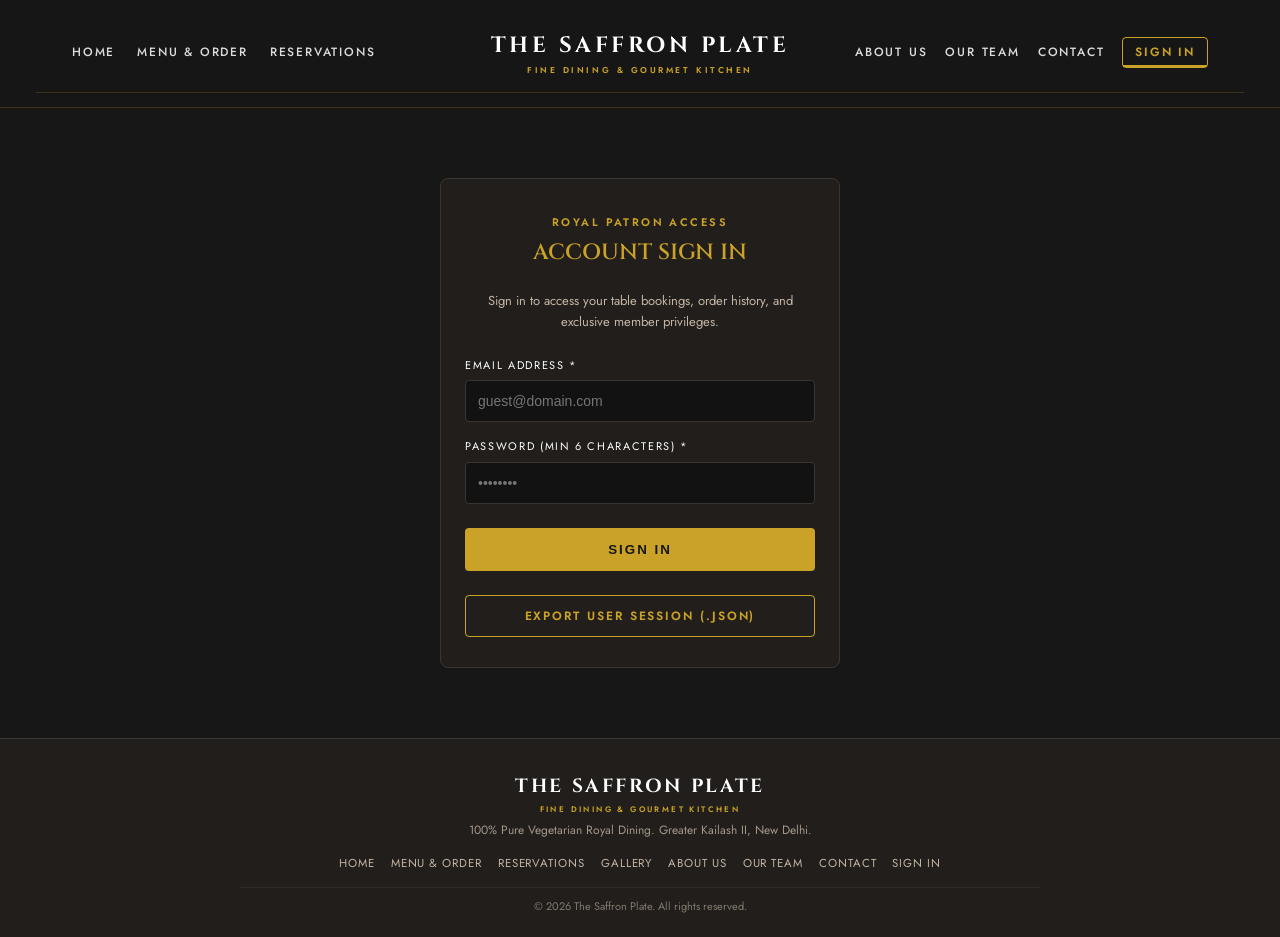
<file: auth.html>
<!DOCTYPE html>
<html lang="en">
<head>
  <meta charset="UTF-8">
  <meta name="viewport" content="width=device-width, initial-scale=1.0">
  <title>Sign In &amp; Account — The Saffron Plate</title>
  <link rel="preconnect" href="https://fonts.googleapis.com">
  <link rel="preconnect" href="https://fonts.gstatic.com" crossorigin>
  <link href="https://fonts.googleapis.com/css2?family=Cinzel:wght@600;700&family=Cormorant+Garamond:ital,wght@0,500;1,400;1,600&family=Jost:wght@300;400;500;600&display=swap" rel="stylesheet">
  <link rel="stylesheet" href="styles.css">
  <link rel="stylesheet" href="auth.css">
</head>
<body>
  <!-- Balanced Site Header -->
  <header class="site-header">
    <nav class="navbar-overlay">
      <div class="nav-inner">
        <div class="nav-menu-list left">
          <a href="index.html">Home</a>
          <a href="order.html">Menu &amp; Order</a>
          <a href="reservation.html">Reservations</a>
        </div>
        <a href="index.html" class="brand-center">
          <span class="brand-name">THE SAFFRON PLATE</span>
          <span class="brand-sub">FINE DINING &amp; GOURMET KITCHEN</span>
        </a>
        <div class="nav-menu-list right">
          <a href="about.html">About Us</a>
          <a href="team.html">Our Team</a>
          <a href="contact.html">Contact</a>
          <a href="auth.html" class="nav-auth-btn active">Sign In</a>
        </div>
        <button class="mobile-nav-toggle" id="mobileNavToggle" aria-label="Toggle Menu">
          <span></span><span></span><span></span>
        </button>
      </div>
      <div class="mobile-nav-menu" id="mobileNavMenu">
        <a href="index.html">Home</a>
        <a href="order.html">Menu &amp; Order</a>
        <a href="reservation.html">Reservations</a>
        <a href="about.html">Our Heritage</a>
        <a href="team.html">Culinary Team</a>
        <a href="contact.html">Contact Us</a>
        <a href="auth.html" class="active">Sign In</a>
      </div>
    </nav>
  </header>

  <!-- Auth Main Container -->
  <main class="auth-container">
    <div class="auth-card">
      <div style="text-align: center; margin-bottom: 24px;">
        <span class="eyebrow">ROYAL PATRON ACCESS</span>
        <h2>ACCOUNT SIGN IN</h2>
        <p style="font-size: 13px; color: var(--body-text); margin-top: 6px;">Sign in to access your table bookings, order history, and exclusive member privileges.</p>
      </div>

      <form class="auth-form" action="#" method="post">
        <div class="form-group">
          <label for="email">Email Address *</label>
          <input type="email" id="email" class="form-input" placeholder="guest@domain.com" required>
        </div>

        <div class="form-group">
          <label for="password">Password (min 6 characters) *</label>
          <input type="password" id="password" class="form-input" placeholder="••••••••" required>
        </div>

        <button type="submit" class="auth-btn">SIGN IN</button>
        <button type="button" id="export-user-json" class="btn outline" style="width: 100%; margin-top: 8px;">EXPORT USER SESSION (.JSON)</button>
      </form>
    </div>
  </main>

  <!-- Simple Clean Site Footer -->
  <footer class="site-footer">
    <div class="footer-container">
      <div class="footer-brand">
        <span class="brand-name">THE SAFFRON PLATE</span>
        <span class="brand-sub">FINE DINING &amp; GOURMET KITCHEN</span>
        <p>100% Pure Vegetarian Royal Dining. Greater Kailash II, New Delhi.</p>
      </div>
      <div class="footer-links">
        <a href="index.html">Home</a>
        <a href="order.html">Menu &amp; Order</a>
        <a href="reservation.html">Reservations</a>
        <a href="gallery.html">Gallery</a>
        <a href="about.html">About Us</a>
        <a href="team.html">Our Team</a>
        <a href="contact.html">Contact</a>
        <a href="auth.html">Sign In</a>
      </div>
      <div class="footer-copy">
        <p>&copy; 2026 The Saffron Plate. All rights reserved.</p>
      </div>
    </div>
  </footer>

  <script src="nav.js"></script>
  <script src="auth.js"></script>
</body>
</html>
</file>
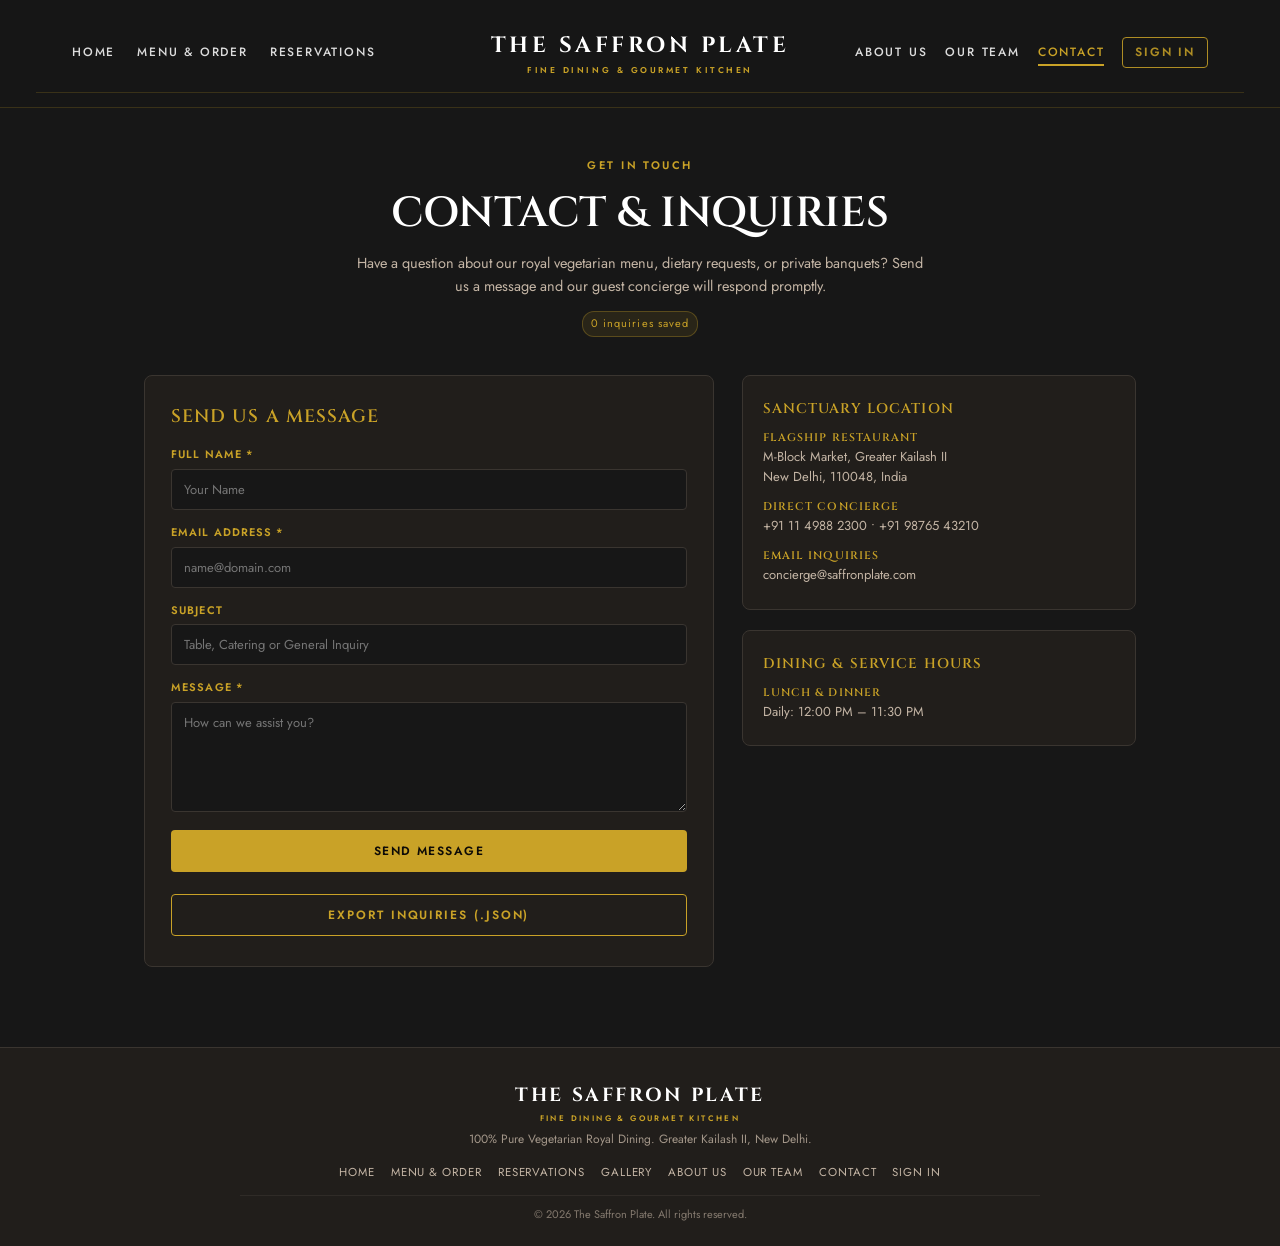
<file: contact.html>
<!DOCTYPE html>
<html lang="en">
<head>
  <meta charset="UTF-8">
  <meta name="viewport" content="width=device-width, initial-scale=1.0">
  <title>Contact &amp; Inquiries — The Saffron Plate</title>
  <link rel="preconnect" href="https://fonts.googleapis.com">
  <link rel="preconnect" href="https://fonts.gstatic.com" crossorigin>
  <link href="https://fonts.googleapis.com/css2?family=Cinzel:wght@600;700&family=Cormorant+Garamond:ital,wght@0,500;1,400;1,600&family=Jost:wght@300;400;500;600&display=swap" rel="stylesheet">
  <link rel="stylesheet" href="styles.css">
  <link rel="stylesheet" href="contact.css">
</head>
<body>
  <!-- Balanced Site Header -->
  <header class="site-header">
    <nav class="navbar-overlay">
      <div class="nav-inner">
        <div class="nav-menu-list left">
          <a href="index.html">Home</a>
          <a href="order.html">Menu &amp; Order</a>
          <a href="reservation.html">Reservations</a>
        </div>
        <a href="index.html" class="brand-center">
          <span class="brand-name">THE SAFFRON PLATE</span>
          <span class="brand-sub">FINE DINING &amp; GOURMET KITCHEN</span>
        </a>
        <div class="nav-menu-list right">
          <a href="about.html">About Us</a>
          <a href="team.html">Our Team</a>
          <a href="contact.html" class="active">Contact</a>
          <a href="auth.html" class="nav-auth-btn">Sign In</a>
        </div>
        <button class="mobile-nav-toggle" id="mobileNavToggle" aria-label="Toggle Menu">
          <span></span><span></span><span></span>
        </button>
      </div>
      <div class="mobile-nav-menu" id="mobileNavMenu">
        <a href="index.html">Home</a>
        <a href="order.html">Menu &amp; Order</a>
        <a href="reservation.html">Reservations</a>
        <a href="about.html">Our Heritage</a>
        <a href="team.html">Culinary Team</a>
        <a href="contact.html" class="active">Contact Us</a>
        <a href="auth.html">Sign In</a>
      </div>
    </nav>
  </header>

  <!-- Contact Page Main Container -->
  <main class="contact-container">
    <div class="contact-header">
      <span class="eyebrow">GET IN TOUCH</span>
      <h1>CONTACT &amp; INQUIRIES</h1>
      <p>Have a question about our royal vegetarian menu, dietary requests, or private banquets? Send us a message and our guest concierge will respond promptly.</p>
      <span id="contact-count" class="count-badge" style="margin-top: 14px;">0 inquiries saved</span>
    </div>

    <div class="contact-grid">
      <!-- Contact Form -->
      <section class="contact-card">
        <h3>SEND US A MESSAGE</h3>
        <form class="contact-form" action="#" method="post">
          <div class="form-group">
            <label for="contact-name">Full Name *</label>
            <input type="text" id="contact-name" class="form-input" placeholder="Your Name" required>
          </div>

          <div class="form-group">
            <label for="contact-email">Email Address *</label>
            <input type="email" id="contact-email" class="form-input" placeholder="name@domain.com" required>
          </div>

          <div class="form-group">
            <label for="contact-subject">Subject</label>
            <input type="text" id="contact-subject" class="form-input" placeholder="Table, Catering or General Inquiry">
          </div>

          <div class="form-group">
            <label for="contact-message">Message *</label>
            <textarea id="contact-message" class="form-input" rows="4" placeholder="How can we assist you?" required></textarea>
          </div>

          <button type="submit" class="contact-btn">SEND MESSAGE</button>
          <button type="button" id="export-contact-json" class="btn outline" style="width: 100%; margin-top: 8px;">EXPORT INQUIRIES (.JSON)</button>
        </form>
      </section>

      <!-- Contact Details Aside -->
      <aside class="contact-aside">
        <div class="contact-info-card">
          <h3>SANCTUARY LOCATION</h3>
          <div class="info-list">
            <div class="info-item-row">
              <div class="info-item-text">
                <h4>FLAGSHIP RESTAURANT</h4>
                <p>M-Block Market, Greater Kailash II<br>New Delhi, 110048, India</p>
              </div>
            </div>
            <div class="info-item-row">
              <div class="info-item-text">
                <h4>DIRECT CONCIERGE</h4>
                <p>+91 11 4988 2300 &bull; +91 98765 43210</p>
              </div>
            </div>
            <div class="info-item-row">
              <div class="info-item-text">
                <h4>EMAIL INQUIRIES</h4>
                <p>concierge@saffronplate.com</p>
              </div>
            </div>
          </div>
        </div>

        <div class="contact-info-card">
          <h3>DINING &amp; SERVICE HOURS</h3>
          <div class="info-list">
            <div class="info-item-row">
              <div class="info-item-text">
                <h4>LUNCH &amp; DINNER</h4>
                <p>Daily: 12:00 PM – 11:30 PM</p>
              </div>
            </div>
          </div>
        </div>
      </aside>
    </div>
  </main>

  <!-- Simple Clean Site Footer -->
  <footer class="site-footer">
    <div class="footer-container">
      <div class="footer-brand">
        <span class="brand-name">THE SAFFRON PLATE</span>
        <span class="brand-sub">FINE DINING &amp; GOURMET KITCHEN</span>
        <p>100% Pure Vegetarian Royal Dining. Greater Kailash II, New Delhi.</p>
      </div>
      <div class="footer-links">
        <a href="index.html">Home</a>
        <a href="order.html">Menu &amp; Order</a>
        <a href="reservation.html">Reservations</a>
        <a href="gallery.html">Gallery</a>
        <a href="about.html">About Us</a>
        <a href="team.html">Our Team</a>
        <a href="contact.html">Contact</a>
        <a href="auth.html">Sign In</a>
      </div>
      <div class="footer-copy">
        <p>&copy; 2026 The Saffron Plate. All rights reserved.</p>
      </div>
    </div>
  </footer>

  <script src="nav.js"></script>
  <script src="contact.js"></script>
</body>
</html>
</file>
<file: styles.css>
/* ==========================================
   THE SAFFRON PLATE — GLOBAL STYLES & DESIGN TOKENS
   100% Pure Vegetarian Fine Dining
   ========================================== */

:root {
  --bg-main: #171717;
  --bg-card: #211E1B;
  --gold: #C9A227;
  --heading: #FFFFFF;
  --body-text: #C4B5A5;
  --border: #3A3530;
  --font-serif: 'Cinzel', serif;
  --font-sans: 'Jost', sans-serif;
  --font-display: 'Cormorant Garamond', serif;
  --radius-sm: 4px;
  --radius-md: 8px;
  --transition: all 0.25s ease;
}

*, *::before, *::after {
  box-sizing: border-box;
  margin: 0;
  padding: 0;
}

html {
  scroll-behavior: smooth;
}

body {
  background-color: var(--bg-main);
  color: var(--body-text);
  font-family: var(--font-sans);
  line-height: 1.6;
  font-size: 15px;
}

h1, h2, h3, h4 {
  color: var(--heading);
  font-family: var(--font-serif);
  font-weight: 600;
  line-height: 1.25;
}

a {
  color: inherit;
  text-decoration: none;
  transition: var(--transition);
}

ul {
  list-style: none;
}

img {
  max-width: 100%;
  height: auto;
  display: block;
}

/* Typography & Headings */
.eyebrow {
  font-family: var(--font-sans);
  font-size: 11px;
  letter-spacing: 0.22em;
  color: var(--gold);
  text-transform: uppercase;
  margin-bottom: 8px;
  display: inline-block;
  font-weight: 600;
}

.section-head {
  text-align: center;
  margin-bottom: 40px;
}

.section-head h2 {
  font-size: 30px;
  letter-spacing: 0.08em;
}

/* Buttons */
.btn {
  display: inline-flex;
  align-items: center;
  justify-content: center;
  font-family: var(--font-sans);
  font-size: 12px;
  letter-spacing: 0.16em;
  font-weight: 600;
  padding: 11px 24px;
  text-transform: uppercase;
  border-radius: var(--radius-sm);
  cursor: pointer;
  transition: var(--transition);
}

.btn.solid {
  background-color: var(--gold);
  color: var(--bg-main);
  border: 1px solid var(--gold);
}

.btn.solid:hover {
  background-color: #dfb83b;
  transform: translateY(-2px);
  box-shadow: 0 6px 18px rgba(201, 162, 39, 0.3);
}

.btn.outline {
  background: transparent;
  color: var(--gold);
  border: 1px solid var(--gold);
}

.btn.outline:hover {
  background: rgba(201, 162, 39, 0.12);
  color: #FFF;
  transform: translateY(-2px);
}

/* Site Header & Symmetrical Navigation */
.site-header,
.navbar-overlay {
  position: sticky;
  top: 0;
  left: 0;
  width: 100%;
  z-index: 1000;
  background: rgba(23, 23, 23, 0.95);
  backdrop-filter: blur(10px);
  border-bottom: 1px solid rgba(201, 162, 39, 0.2);
  padding: 14px 36px;
  transition: all 0.3s ease;
}

.site-header.nav-scrolled,
.navbar-overlay.nav-scrolled {
  background: rgba(18, 17, 16, 0.98);
  padding: 10px 36px;
  box-shadow: 0 4px 20px rgba(0, 0, 0, 0.6);
}

.nav-inner {
  display: grid;
  grid-template-columns: 1fr auto 1fr;
  align-items: center;
  max-width: 1400px;
  margin: 0 auto;
}

.nav-menu-list.left {
  display: flex;
  align-items: center;
  gap: 22px;
}

.nav-menu-list.right {
  display: flex;
  align-items: center;
  justify-content: flex-end;
  gap: 18px;
}

.nav-menu-list a {
  font-size: 12px;
  letter-spacing: 0.15em;
  color: var(--heading);
  font-weight: 500;
  text-transform: uppercase;
  opacity: 0.85;
  padding: 4px 0;
  position: relative;
}

.nav-menu-list a:hover,
.nav-menu-list a.active {
  opacity: 1;
  color: var(--gold);
}

.nav-menu-list a.active::after {
  content: '';
  position: absolute;
  bottom: 0;
  left: 0;
  width: 100%;
  height: 2px;
  background: var(--gold);
}

.brand-center {
  text-align: center;
}

.brand-name {
  font-family: var(--font-serif);
  font-size: 22px;
  letter-spacing: 0.16em;
  color: var(--heading);
  font-weight: 700;
}

.brand-sub {
  display: block;
  font-size: 8.5px;
  letter-spacing: 0.3em;
  color: var(--gold);
  font-weight: 600;
  margin-top: 1px;
}

.nav-auth-btn {
  border: 1px solid var(--gold);
  padding: 5px 12px !important;
  border-radius: var(--radius-sm);
  color: var(--gold) !important;
  font-weight: 600 !important;
}

.nav-auth-btn:hover {
  background: var(--gold) !important;
  color: var(--bg-main) !important;
}

/* Mobile Nav */
.mobile-nav-toggle {
  display: none;
  background: transparent;
  border: 1px solid rgba(201, 162, 39, 0.4);
  border-radius: var(--radius-sm);
  cursor: pointer;
  padding: 7px;
  flex-direction: column;
  gap: 4px;
  margin-left: auto;
}

.mobile-nav-toggle span {
  display: block;
  width: 20px;
  height: 2px;
  background: var(--gold);
}

.mobile-nav-menu {
  display: none;
  flex-direction: column;
  background: var(--bg-card);
  border-top: 1px solid var(--border);
  padding: 14px 20px 20px;
  gap: 10px;
}

.mobile-nav-menu.open {
  display: flex;
}

.mobile-nav-menu a {
  font-size: 13px;
  letter-spacing: 0.1em;
  text-transform: uppercase;
  color: var(--heading);
  padding: 6px 8px;
}

.mobile-nav-menu a:hover,
.mobile-nav-menu a.active {
  color: var(--gold);
}

/* Home Hero */
.hero-viewport {
  position: relative;
  min-height: 88vh;
  display: flex;
  align-items: center;
  background:
    linear-gradient(to right, rgba(23, 23, 23, 0.98) 0%, rgba(23, 23, 23, 0.82) 50%, rgba(23, 23, 23, 0.4) 100%),
    url('images/hero_dish.jpg') center right / cover no-repeat;
}

.hero-main-content {
  width: 100%;
  max-width: 1400px;
  margin: 0 auto;
  padding: 50px 36px;
}

.hero-text-box {
  max-width: 620px;
}

.hero-subtitle {
  font-family: var(--font-display);
  font-style: italic;
  font-size: 22px;
  color: var(--gold);
  margin-bottom: 12px;
  display: block;
}

.hero-text-box h1 {
  font-size: clamp(38px, 5vw, 64px);
  margin-bottom: 16px;
  letter-spacing: 0.04em;
}

.hero-text-box h1 em {
  font-family: var(--font-display);
  font-style: italic;
  color: var(--gold);
}

.hero-sub {
  font-size: 15px;
  color: var(--body-text);
  line-height: 1.7;
  margin-bottom: 28px;
}

/* Home Story Section */
.home-story-section {
  padding: 70px 36px;
  background-color: var(--bg-card);
  border-top: 1px solid var(--border);
  border-bottom: 1px solid var(--border);
}

.story-grid {
  display: grid;
  grid-template-columns: 1fr 1fr;
  gap: 40px;
  align-items: center;
  max-width: 1200px;
  margin: 0 auto;
}

.story-text h2 {
  font-size: 30px;
  margin-bottom: 14px;
}

.story-text p {
  font-size: 14px;
  line-height: 1.7;
  margin-bottom: 12px;
}

.story-img-wrap img {
  border-radius: var(--radius-md);
  border: 1px solid var(--border);
  width: 100%;
  height: 360px;
  object-fit: cover;
}

/* Home Signature Section */
.home-signature-section {
  padding: 70px 36px;
  background-color: var(--bg-main);
}

.signature-grid {
  display: grid;
  grid-template-columns: repeat(3, 1fr);
  gap: 24px;
  max-width: 1200px;
  margin: 0 auto 36px;
}

.signature-card {
  background: var(--bg-card);
  border: 1px solid var(--border);
  border-radius: var(--radius-md);
  overflow: hidden;
  display: flex;
  flex-direction: column;
  transition: var(--transition);
}

.signature-card:hover {
  transform: translateY(-4px);
  border-color: var(--gold);
}

.signature-card img {
  width: 100%;
  height: 200px;
  object-fit: cover;
}

.signature-card-body {
  padding: 18px;
  display: flex;
  flex-direction: column;
  flex-grow: 1;
}

.signature-card-body h3 {
  font-size: 16px;
  margin-bottom: 6px;
}

.signature-card-body p {
  font-size: 12.5px;
  line-height: 1.55;
  margin-bottom: 14px;
  flex-grow: 1;
}

.signature-card-footer {
  display: flex;
  align-items: center;
  justify-content: space-between;
  padding-top: 10px;
  border-top: 1px solid rgba(74, 64, 56, 0.4);
}

.signature-card-footer .price {
  font-family: var(--font-serif);
  font-size: 17px;
  color: var(--gold);
  font-weight: 700;
}

/* Home Spaces Section */
.home-spaces-section {
  padding: 70px 36px;
  background: var(--bg-card);
  border-top: 1px solid var(--border);
  border-bottom: 1px solid var(--border);
}

.spaces-preview-grid {
  display: grid;
  grid-template-columns: repeat(3, 1fr);
  gap: 22px;
  max-width: 1200px;
  margin: 0 auto;
}

.space-preview-card {
  background: var(--bg-main);
  border: 1px solid var(--border);
  border-radius: var(--radius-md);
  padding: 24px 18px;
  display: flex;
  flex-direction: column;
  gap: 8px;
  transition: var(--transition);
}

.space-preview-card:hover {
  border-color: var(--gold);
  transform: translateY(-3px);
}

.space-num {
  font-family: var(--font-serif);
  font-size: 15px;
  color: var(--gold);
  font-weight: 700;
  letter-spacing: 0.15em;
}

.space-preview-card h3 {
  font-size: 16px;
  letter-spacing: 0.04em;
}

.space-preview-card p {
  font-size: 12.5px;
  line-height: 1.6;
  flex-grow: 1;
}

/* Home Accolades */
.home-accolades-section {
  padding: 70px 36px;
  background: var(--bg-main);
  text-align: center;
}

.accolades-grid {
  display: grid;
  grid-template-columns: repeat(3, 1fr);
  gap: 22px;
  max-width: 1200px;
  margin: 0 auto;
}

.accolade-card {
  background: var(--bg-card);
  border: 1px solid var(--border);
  border-radius: var(--radius-md);
  padding: 24px 18px;
  display: flex;
  flex-direction: column;
  justify-content: space-between;
}

.accolade-stars {
  color: var(--gold);
  font-size: 14px;
  margin-bottom: 10px;
  letter-spacing: 2px;
}

.accolade-card blockquote {
  font-family: var(--font-display);
  font-style: italic;
  font-size: 15px;
  line-height: 1.6;
  color: var(--heading);
  margin-bottom: 14px;
}

.accolade-author {
  font-size: 11px;
  letter-spacing: 0.1em;
  text-transform: uppercase;
  color: var(--gold);
  font-weight: 600;
}

/* CTA */
.home-cta-section {
  padding: 70px 24px;
  background: radial-gradient(circle at 50% 50%, rgba(201, 162, 39, 0.12) 0%, rgba(23, 23, 23, 1) 70%);
  text-align: center;
  border-top: 1px solid var(--border);
}

.home-cta-section h2 {
  font-size: clamp(24px, 4vw, 36px);
  margin: 8px 0 10px;
}

.home-cta-section p {
  font-size: 14px;
  max-width: 480px;
  margin: 0 auto 22px;
}

/* Modals & Forms Shared */
.modal-overlay {
  position: fixed;
  inset: 0;
  background: rgba(0, 0, 0, 0.85);
  display: flex;
  align-items: center;
  justify-content: center;
  z-index: 2000;
  cursor: pointer;
}

.modal-content {
  position: relative;
  background: var(--bg-card);
  border: 1px solid var(--gold);
  border-radius: var(--radius-md);
  padding: 22px;
  max-width: 460px;
  width: 90%;
  box-shadow: 0 16px 36px rgba(0, 0, 0, 0.85);
  cursor: default;
}

.modal-close-btn {
  position: absolute;
  top: 8px;
  right: 12px;
  background: none;
  border: none;
  color: var(--body-text);
  font-size: 22px;
  cursor: pointer;
  line-height: 1;
}

.modal-close-btn:hover {
  color: var(--gold);
}

.form-msg {
  padding: 10px 12px;
  border-radius: var(--radius-sm);
  margin-top: 12px;
  font-size: 12.5px;
}

.form-msg.success {
  background: rgba(74, 222, 128, 0.12);
  border: 1px solid #4ade80;
  color: #4ade80;
}

.form-msg.error {
  background: rgba(239, 68, 68, 0.12);
  border: 1px solid #ef4444;
  color: #ef4444;
}

.input-error {
  border-color: #ef4444 !important;
}

.count-badge {
  display: inline-block;
  font-size: 11px;
  letter-spacing: 0.1em;
  color: var(--gold);
  background: rgba(201, 162, 39, 0.1);
  border: 1px solid rgba(201, 162, 39, 0.3);
  padding: 3px 8px;
  border-radius: 12px;
  margin-top: 6px;
}

/* Site Footer */
.site-footer {
  background: var(--bg-card);
  border-top: 1px solid var(--border);
  padding: 32px 20px 22px;
  margin-top: auto;
  text-align: center;
}

.footer-container {
  max-width: 800px;
  margin: 0 auto;
  display: flex;
  flex-direction: column;
  align-items: center;
  gap: 14px;
}

.footer-brand .brand-name {
  font-family: var(--font-serif);
  font-size: 19px;
  letter-spacing: 0.14em;
  display: block;
}

.footer-brand .brand-sub {
  font-size: 8px;
  letter-spacing: 0.3em;
  color: var(--gold);
  display: block;
  margin: 2px 0 5px;
}

.footer-brand p {
  font-size: 12px;
  opacity: 0.8;
}

.footer-links {
  display: flex;
  flex-wrap: wrap;
  justify-content: center;
  gap: 16px;
}

.footer-links a {
  font-size: 11.5px;
  letter-spacing: 0.08em;
  text-transform: uppercase;
}

.footer-links a:hover {
  color: var(--gold);
}

.footer-copy {
  font-size: 11px;
  opacity: 0.6;
  border-top: 1px solid var(--border);
  padding-top: 10px;
  width: 100%;
}

/* Responsive */
@media (max-width: 992px) {
  .site-header, .navbar-overlay { padding: 12px 18px; }
  .nav-menu-list { display: none; }
  .mobile-nav-toggle { display: flex; }
  .story-grid, .signature-grid, .spaces-preview-grid, .accolades-grid {
    grid-template-columns: 1fr;
  }
}

@media (max-width: 600px) {
  .hero-main-content { padding: 36px 18px 50px; }
  .btn { width: 100%; padding: 11px 16px; }
}
</file>
<file: auth.css>
.auth-header-nav {
  position: relative;
  background: var(--bg-card);
  border-bottom: 1px solid var(--border);
}

.auth-container {
  min-height: 70vh;
  display: flex;
  align-items: center;
  justify-content: center;
  padding: 40px 20px;
}

.auth-card {
  width: 100%;
  max-width: 400px;
  background: var(--bg-card);
  border: 1px solid var(--border);
  border-radius: var(--radius-md);
  padding: 30px 24px;
}

.auth-card h2 {
  font-size: 22px;
  text-align: center;
  margin-bottom: 24px;
  color: var(--gold);
}

.auth-form {
  display: flex;
  flex-direction: column;
  gap: 16px;
}

.form-group {
  display: flex;
  flex-direction: column;
  gap: 6px;
}

.form-group label {
  font-size: 11px;
  letter-spacing: 0.15em;
  text-transform: uppercase;
  color: var(--heading);
}

.form-input {
  width: 100%;
  padding: 12px;
  background: #121212;
  border: 1px solid var(--border);
  border-radius: var(--radius-sm);
  color: var(--heading);
  font-size: 14px;
}

.form-input:focus {
  outline: none;
  border-color: var(--gold);
}

.auth-btn {
  width: 100%;
  padding: 14px;
  margin-top: 8px;
  background: var(--gold);
  color: #171717;
  border: none;
  border-radius: var(--radius-sm);
  font-weight: 600;
  letter-spacing: 0.15em;
  cursor: pointer;
}
</file>
<file: contact.css>
/* The Saffron Plate - Contact Page Styles */

.contact-container {
  max-width: 1040px;
  margin: 44px auto 80px;
  padding: 0 24px;
}

.contact-header {
  text-align: center;
  margin-bottom: 38px;
}

.contact-header h1 {
  font-size: clamp(28px, 4vw, 42px);
  margin-top: 6px;
}

.contact-header p {
  font-size: 14.5px;
  color: var(--body-text);
  max-width: 580px;
  margin: 10px auto 0;
  line-height: 1.6;
}

.contact-grid {
  display: grid;
  grid-template-columns: 1.3fr 0.9fr;
  gap: 28px;
}

.contact-card {
  background: var(--bg-card);
  border: 1px solid var(--border);
  border-radius: var(--radius-md);
  padding: 30px 26px;
}

.contact-card h2,
.contact-card h3 {
  font-size: 18px;
  color: var(--gold);
  margin-bottom: 18px;
  letter-spacing: 0.06em;
  text-transform: uppercase;
}

.contact-form {
  display: flex;
  flex-direction: column;
  gap: 14px;
}

.contact-form .form-group {
  display: flex;
  flex-direction: column;
  gap: 5px;
}

.contact-form label {
  font-size: 11px;
  letter-spacing: 0.1em;
  text-transform: uppercase;
  color: var(--gold);
  font-weight: 600;
}

.contact-form .form-input,
.contact-form textarea.form-input {
  width: 100%;
  padding: 10px 12px;
  background: var(--bg-main);
  border: 1px solid var(--border);
  border-radius: var(--radius-sm);
  color: var(--heading);
  font-family: var(--font-sans);
  font-size: 13px;
  outline: none;
  transition: border-color 0.2s ease;
}

.contact-form textarea.form-input {
  resize: vertical;
  min-height: 110px;
}

.contact-form .form-input:focus {
  border-color: var(--gold);
}

.contact-btn {
  width: 100%;
  padding: 12px;
  margin-top: 4px;
  background: var(--gold);
  color: #0E0B07;
  border: none;
  border-radius: var(--radius-sm);
  font-family: var(--font-sans);
  font-size: 12px;
  font-weight: 600;
  letter-spacing: 0.12em;
  text-transform: uppercase;
  cursor: pointer;
  transition: background 0.2s ease;
}

.contact-btn:hover {
  background: #dbb336;
}

.contact-aside {
  display: flex;
  flex-direction: column;
  gap: 20px;
}

.contact-info-card {
  background: var(--bg-card);
  border: 1px solid var(--border);
  border-radius: var(--radius-md);
  padding: 24px 20px;
}

.contact-info-card h3 {
  font-size: 14px;
  color: var(--gold);
  margin-bottom: 14px;
  letter-spacing: 0.08em;
  text-transform: uppercase;
}

.info-list {
  display: flex;
  flex-direction: column;
  gap: 14px;
}

.info-item-text h4 {
  font-size: 11px;
  letter-spacing: 0.1em;
  color: var(--gold);
  margin-bottom: 2px;
}

.info-item-text p {
  font-size: 13px;
  color: var(--body-text);
  line-height: 1.5;
}

@media (max-width: 820px) {
  .contact-grid { grid-template-columns: 1fr; }
}
</file>
